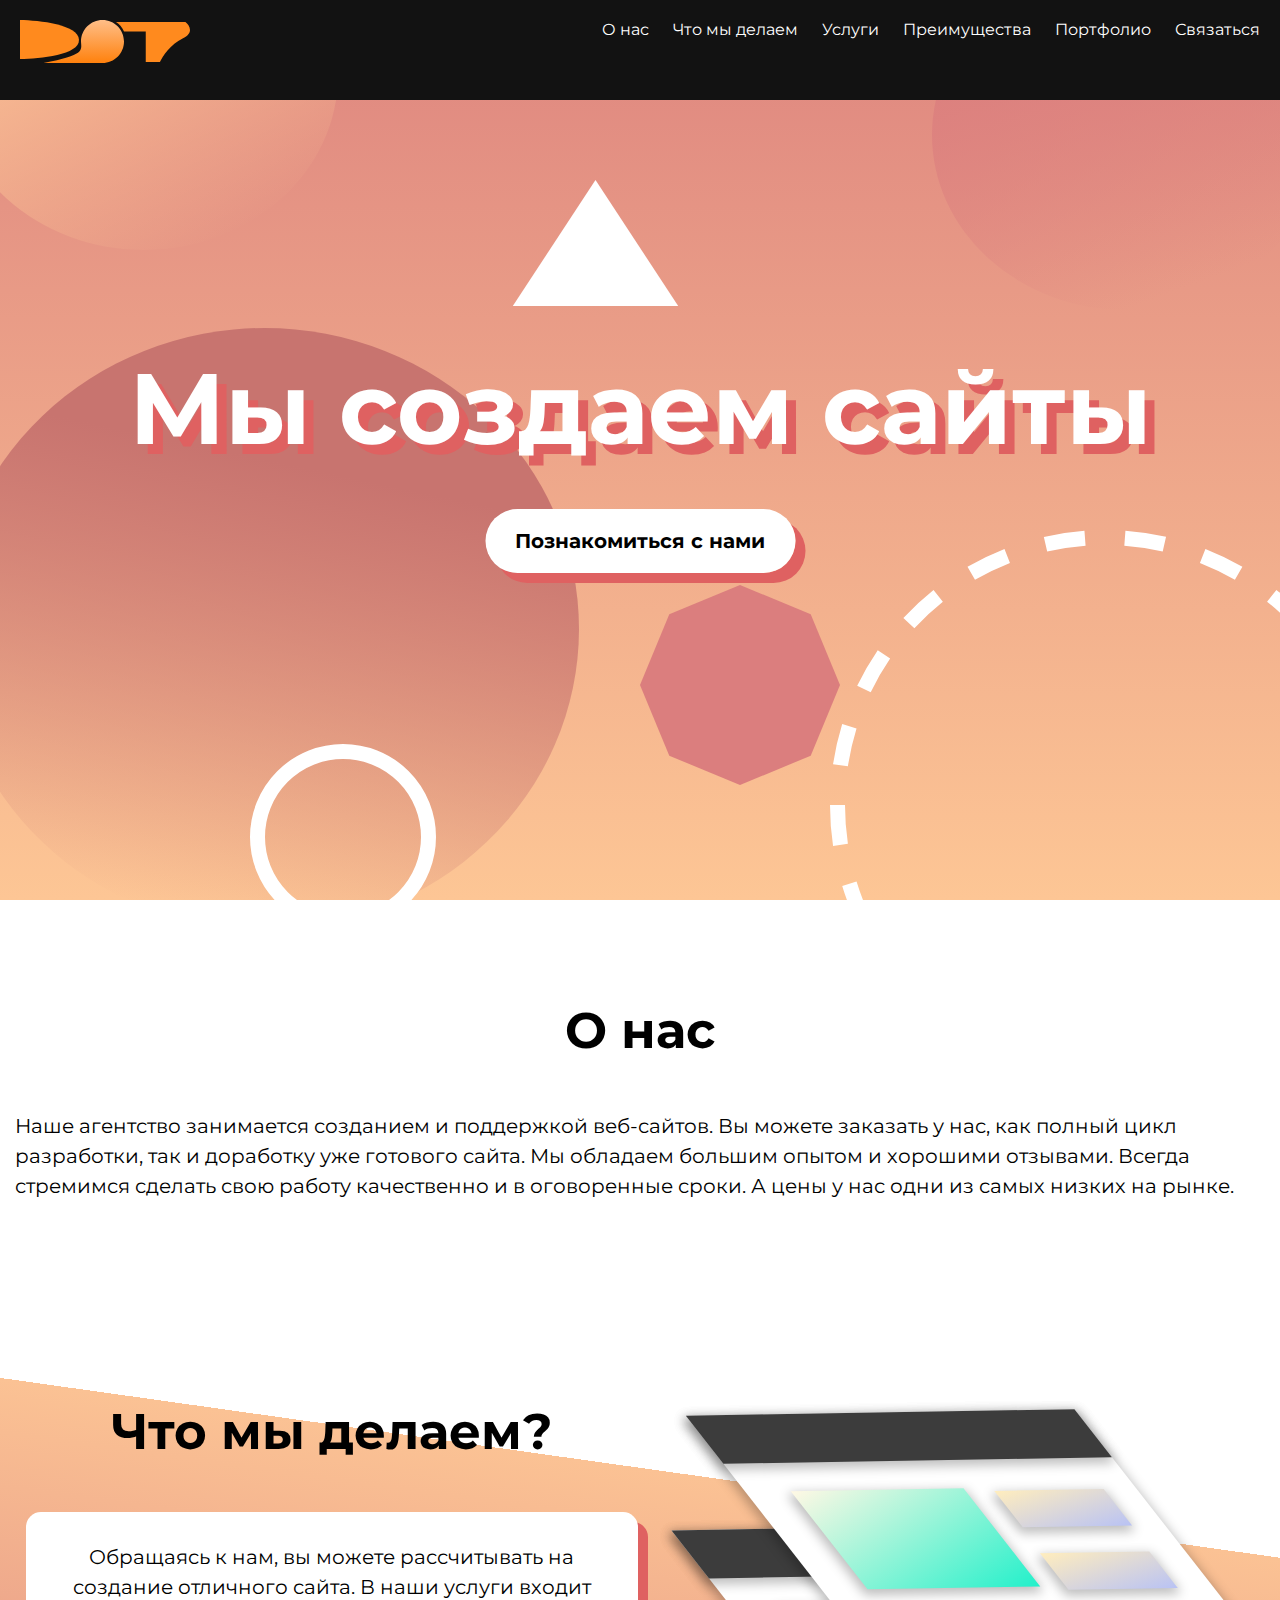
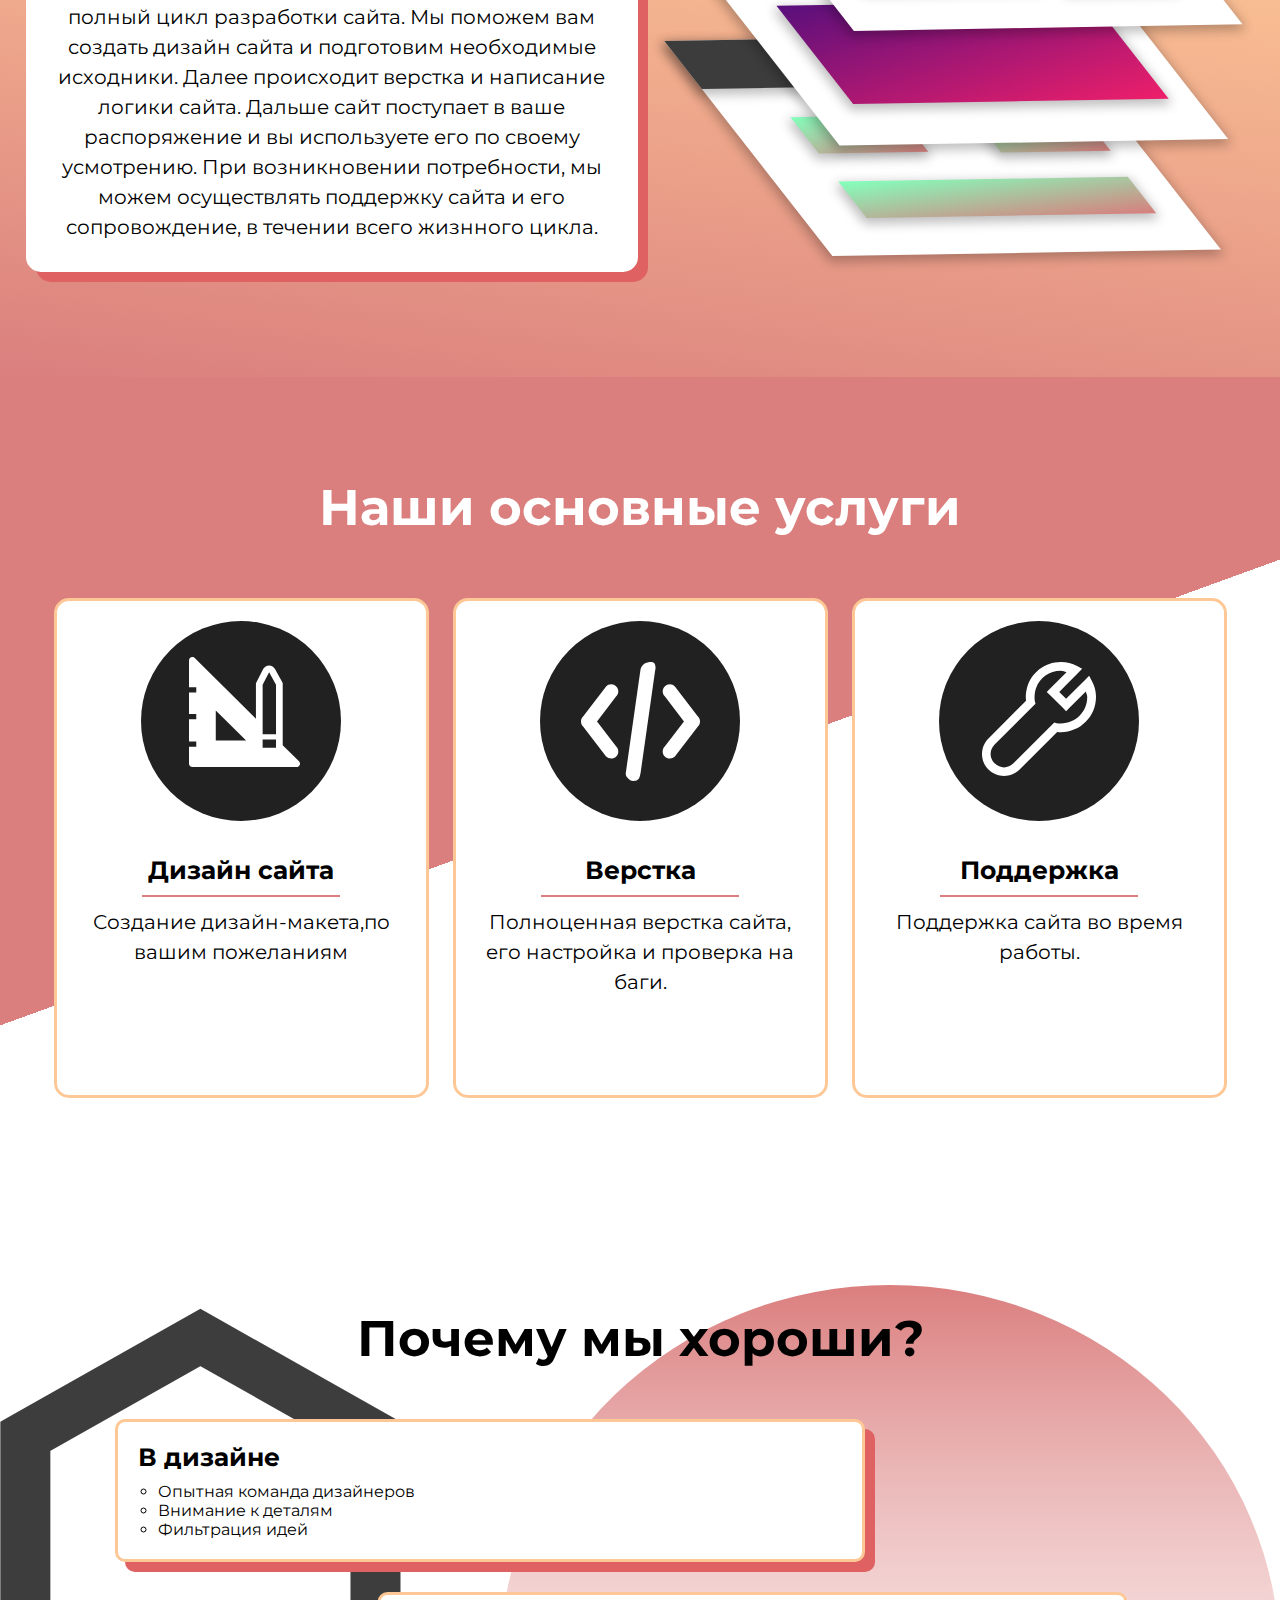
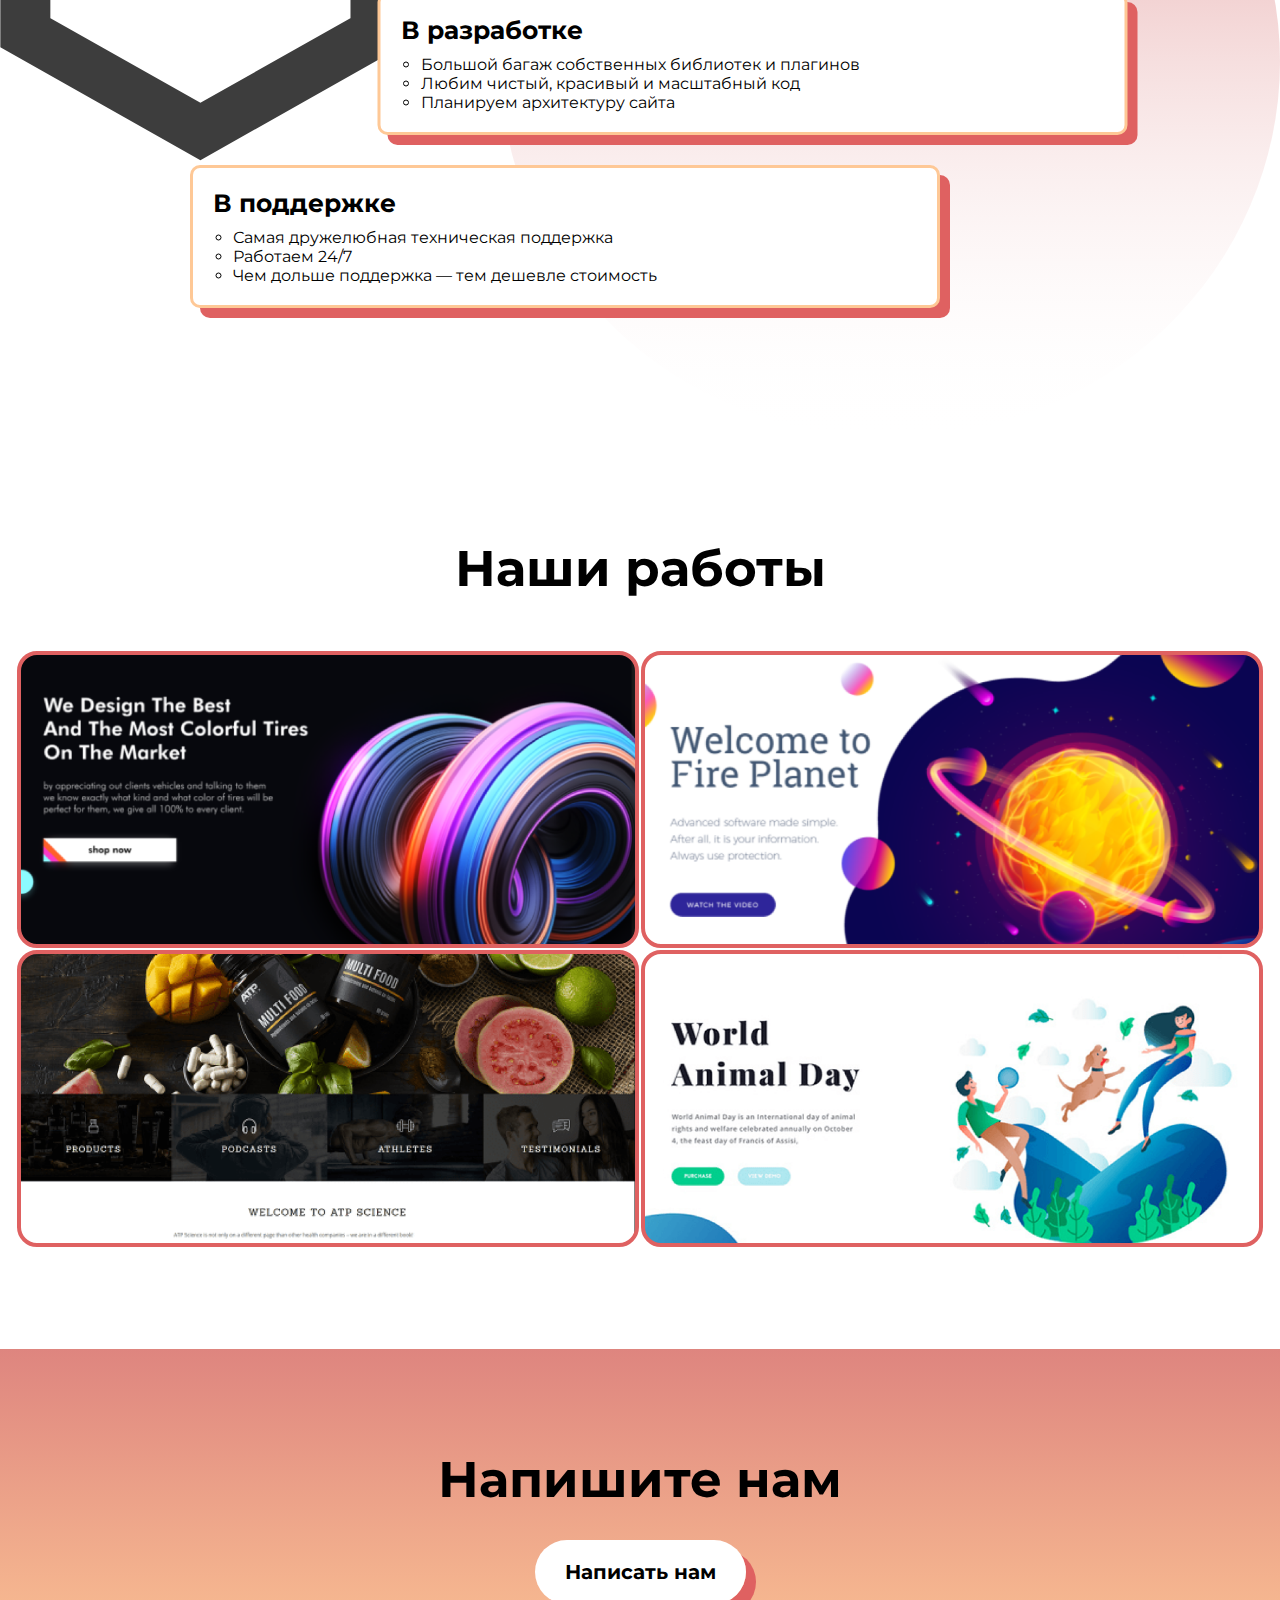
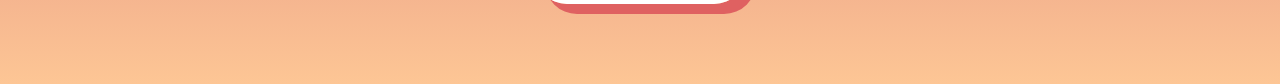
<file: index.html>
<!DOCTYPE html>
<html lang="en">

<head>
    <meta charset="UTF-8">
    <meta name="viewport" content="width=device-width, initial-scale=1.0">
    <title>Document</title>
    <link rel="stylesheet" href="style.css">
</head>

<body>

    <div class="menu">
        <img src="img/logo.svg" alt="">
        <div class="menu-elements">
            <a href="#about" class="element">О нас</a>
            <a href="#doing" class="element">Что мы делаем</a>
            <a href="#services" class="element">Услуги</a>
            <a href="#advantages" class="element">Преимущества</a>
            <a href="#portfolio" class="element">Портфолио</a>
            <a href="#footer" class="element">Связаться</a>
        </div>
    </div>
    <div class="header">

        <div class="header-content">
            <h1 class="header-title">Мы создаем сайты</h1>
            <a href="" class="header-btn">Познакомиться с нами</a>

        </div>
        <div class="header-bg">
            <img src="img/background/circle1.svg" class="circle1" alt="">
            <img src="img/background/circle2.svg" class="circle2" alt="">
            <img src="img/background/circle3.svg" class="circle3" alt="">
            <img src="img/background/circle-bordered.svg" class="circle-bordered" alt="">
            <img src="img/background/circle-dashed-border.svg" class="circle-dashed-border" alt="">
            <img src="img/background/octagon.svg" class="octagon" alt="">
            <img src="img/background/triangle.svg" class="triangle" alt="">
        </div>
    </div>
    <div class="about" id="about">
        <div class="container">
            <h2 class="section-title">О нас</h2>
            <p class="section-text">
                Наше агентство занимается созданием и поддержкой веб-сайтов. Вы можете заказать у нас, как полный цикл
                разработки, так и доработку уже готового сайта.
                Мы обладаем большим опытом и хорошими отзывами. Всегда стремимся сделать свою работу качественно и в
                оговоренные сроки. А цены у нас одни из самых низких на рынке.

            </p>
        </div>
    </div>
    <div id="doing" class="doing">
        <div class="container">
            <div class="doing-left">
                <h2 class="section-title">Что мы делаем?</h2>
                <p class="section-text doing-text">Обращаясь к нам, вы можете рассчитывать на создание отличного сайта.
                    В наши услуги входит полный цикл разработки сайта. Мы поможем вам создать дизайн сайта и подготовим
                    необходимые исходники. Далее происходит верстка и написание логики сайта. Дальше сайт поступает в
                    ваше распоряжение и вы используете его по своему усмотрению. При возникновении потребности, мы можем
                    осуществлять поддержку сайта и его сопровождение, в течении всего жизнного цикла.</p>
            </div>
            <div class="doing-right">
                <img src="img/background/pic.svg" class="doing-img" alt="">
            </div>
        </div>
    </div>
    <!-- dz -->
    <div id="services" class="services">
        <div class="container">
            <h2 class="section-title services-section-title">Наши основные услуги</h2>
            <div class="services-cards">
                <img src="img/icons/design.svg" alt="">
                <h3 class="services-title">Дизайн сайта</h3>
                <hr>
                <p class="section-text ">Создание дизайн-макета,по вашим пожеланиям</p>
            </div>
            <div class="services-cards">
                <img src="img/icons/development.svg" alt="">
                <h3 class="services-title">Верстка</h3>
                <hr>
                <p class="section-text">Полноценная верстка сайта,
                    его настройка и проверка на
                    баги.</p>
            </div>
            <div class="services-cards">
                <img src="img/icons/support.svg" alt="">
                <h3 class="services-title">Поддержка</h3>
                <hr>
                <p class="section-text">Поддержка сайта во время работы.</p>
            </div>
        </div>
    </div>

    <div id="advantages" class="advantages">
        <div class="advantages-bg"> 
            <img src="img/background/advantages_bg_1.svg" class="advantages-bg1" alt="">
            <img src="img/background/advantages_bg_2.svg" class="advantages-bg2" alt="">
        </div>

        <div class="container">
            <h2 class="section-title">Почему мы хороши?</h2>
            <div class="advantages-card adv-1">
                <h3 class="advantages-card-title">В дизайне</h3>
                <ul class="advantages-list">
                    <li class="advantages-list-item">Опытная команда дизайнеров</li>
                    <li class="advantages-list-item">Внимание к деталям</li>
                    <li class="advantages-list-item">Фильтрация идей </li>
                </ul>

            </div>
            <div class="advantages-card adv-2">
                <h3 class="advantages-card-title">В разработке</h3>
                <ul class="advantages-list">
                    <li class="advantages-list-item">Большой багаж собственных библиотек и плагинов</li>
                    <li class="advantages-list-item">Любим чистый, красивый и масштабный код</li>
                    <li class="advantages-list-item">Планируем архитектуру сайта </li>
                </ul>

            </div>
            <div class="advantages-card adv-3">
                <h3 class="advantages-card-title">В поддержке</h3>
                <ul class="advantages-list">
                    <li class="advantages-list-item">Самая дружелюбная техническая поддержка</li>
                    <li class="advantages-list-item">Работаем 24/7</li>
                    <li class="advantages-list-item">Чем дольше поддержка — тем дешевле стоимость </li>
                </ul>

            </div>
        </div>
    </div>
    <div  id="portfolio" class="portfolio">
        <div class="container">
            <h2 class="section-title">Наши работы
            </h2>
            <table class="portfolio-content">
                <tr>
                    <td class="portfolio-1"></td>
                    <td class="portfolio-2"></td>
                </tr>
                <tr>
                    <td class="portfolio-3"></td>
                    <td class="portfolio-4"></td>
                </tr>
            </table>
            <div class="portfolio-mobile">
                <div class="portfolio-mobile-card portfolio-1">
                    
                </div>
                <div class="portfolio-mobile-card portfolio-2">

                </div>
                <div class="portfolio-mobile-card portfolio-3">

                </div>
                <div class="portfolio-mobile-card portfolio-4">

                </div>
            </div>
        </div>
    </div>
    <div  id="footer" class="footer">
        <h2 class="section-title">Напишите нам</h2>
        <a href="" class="footer-btn">Написать нам</a>
    </div>
</body>

</html>
</file>
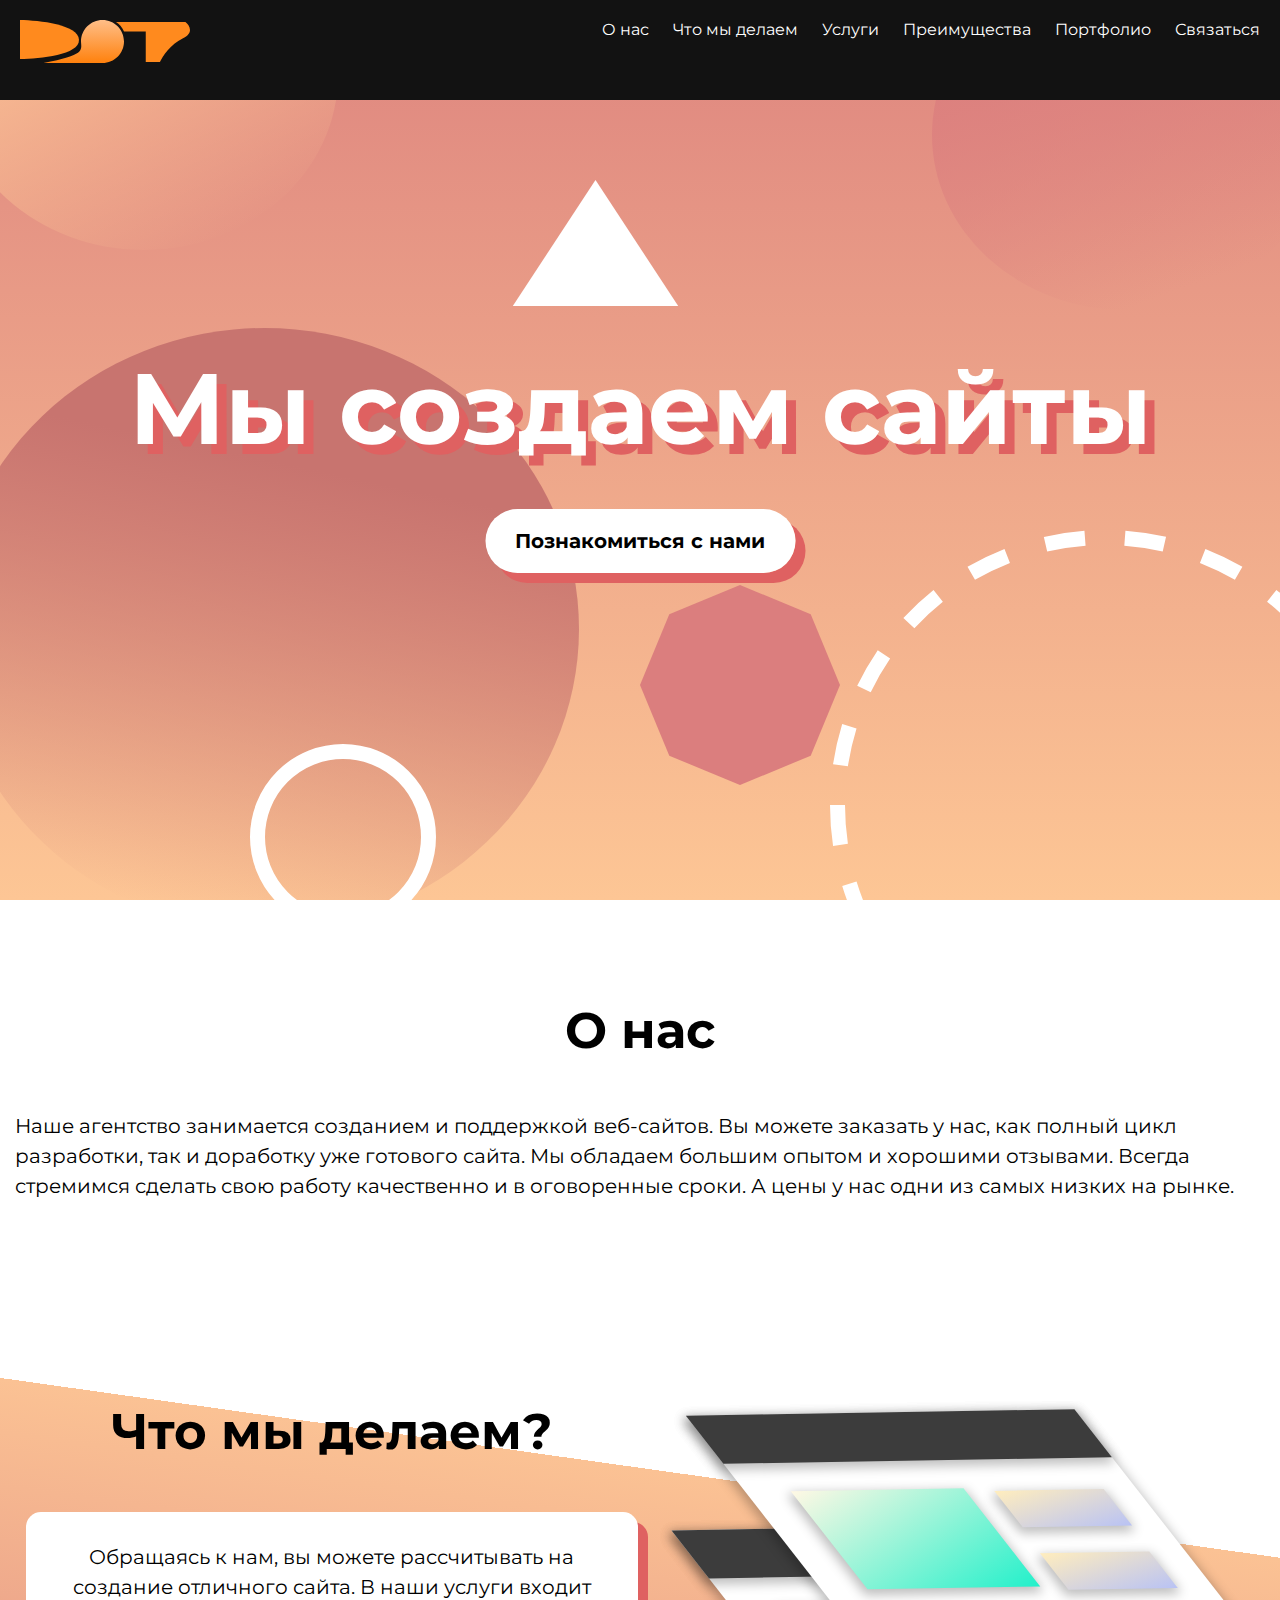
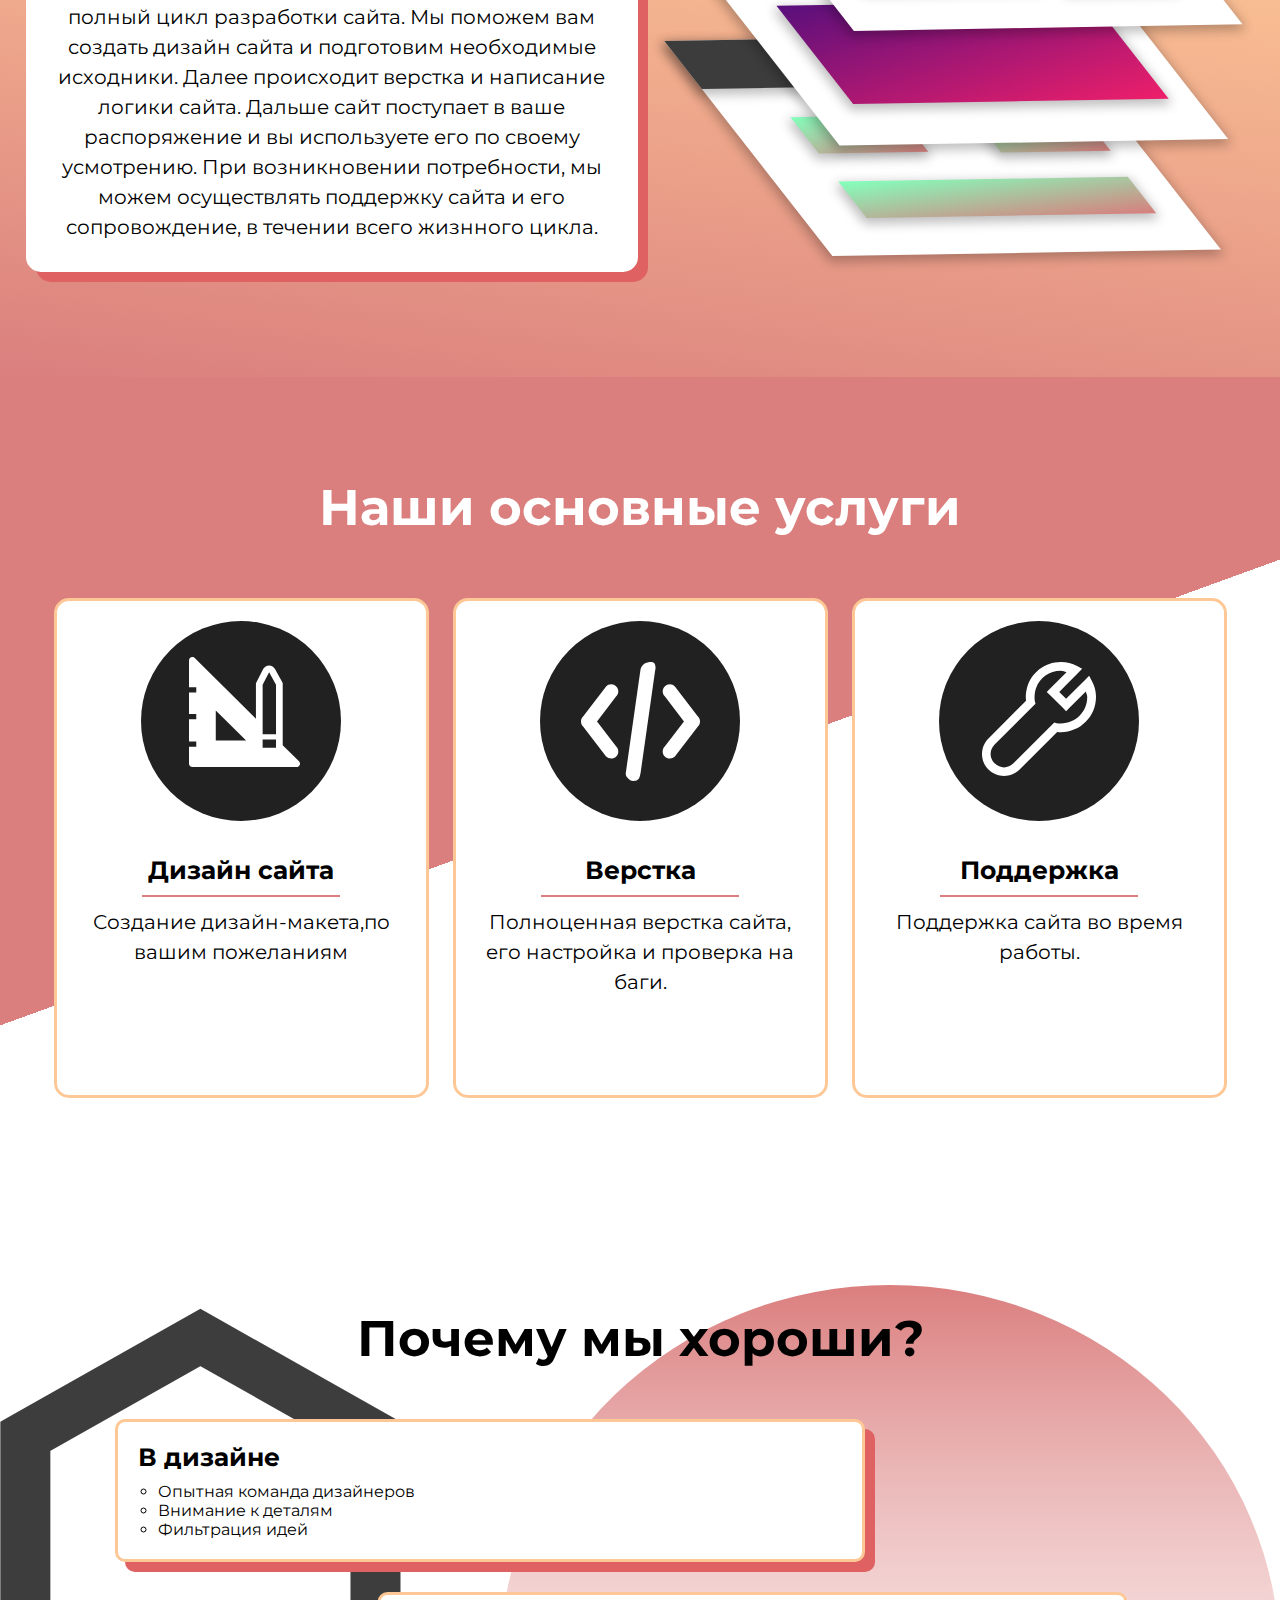
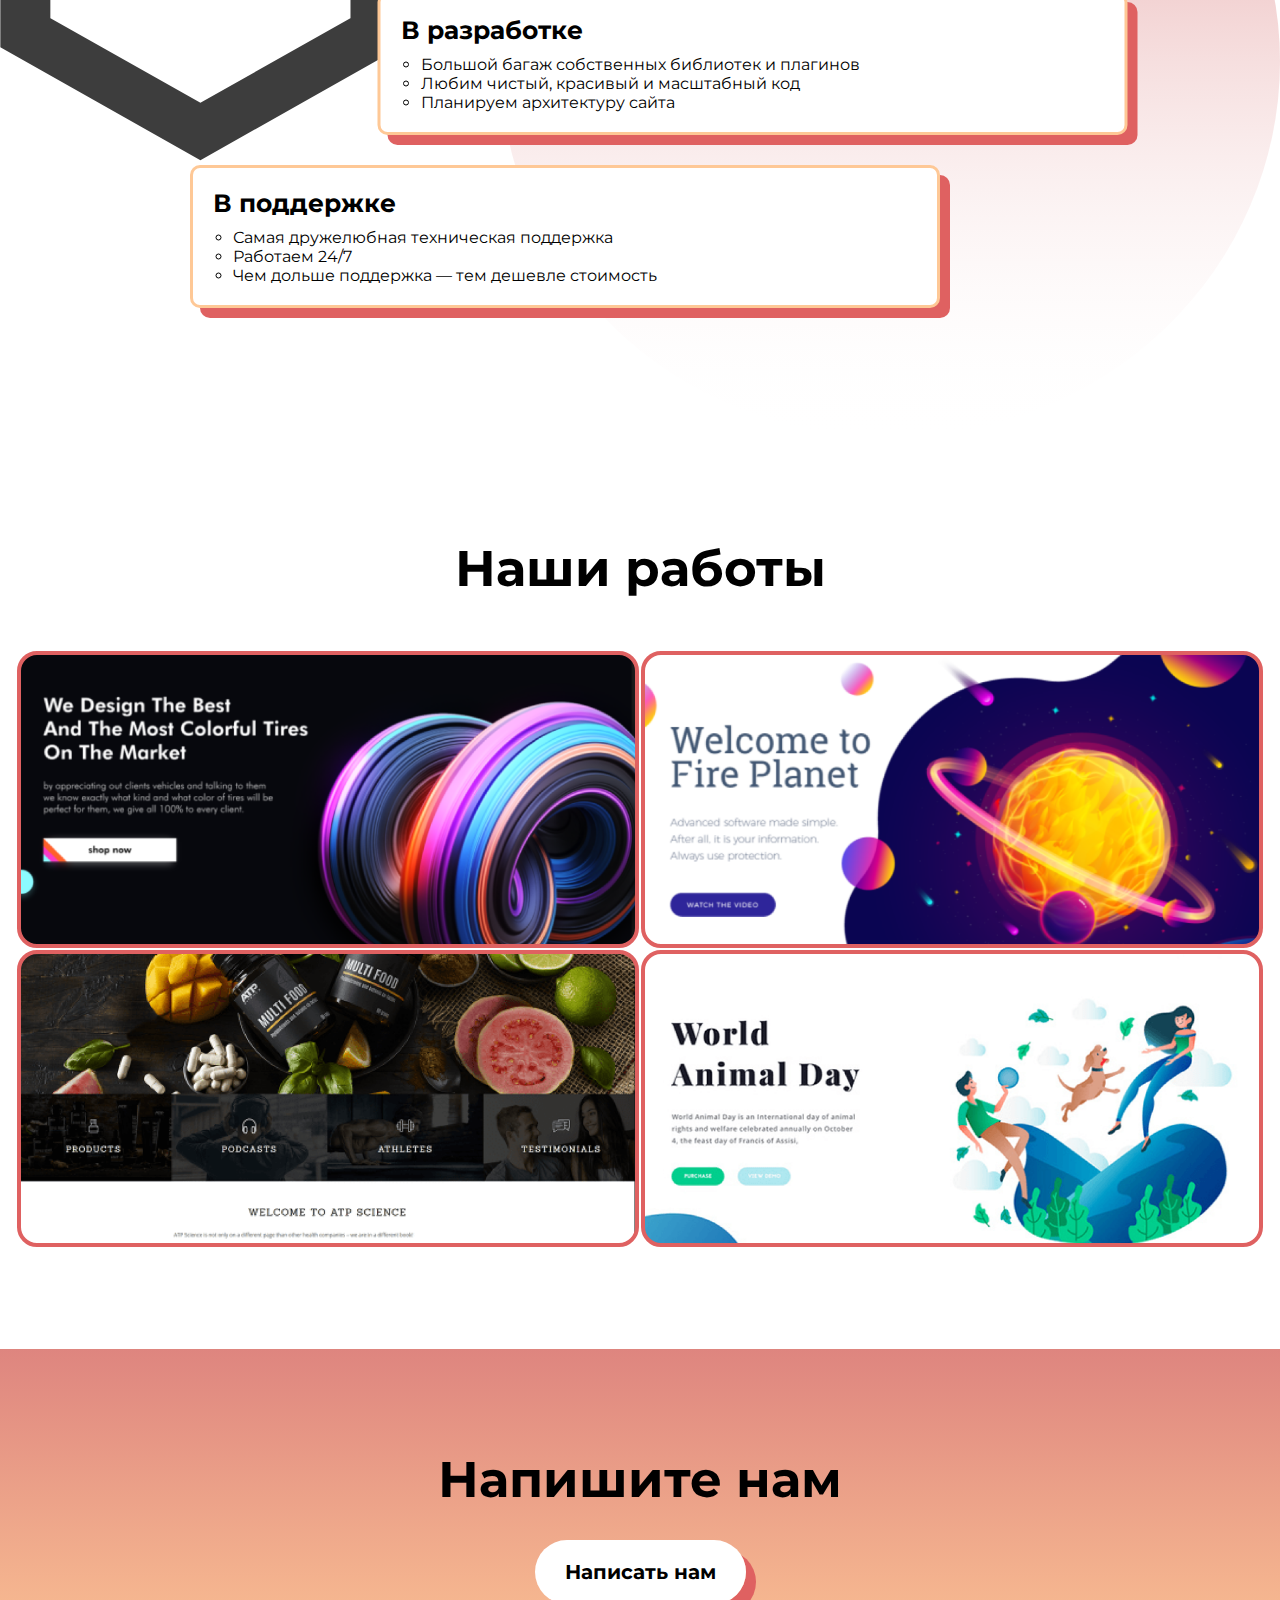
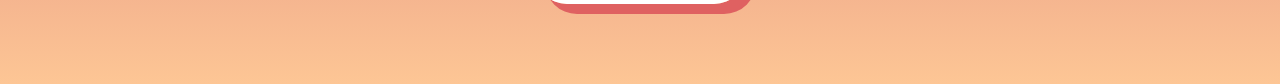
<file: indeх.html>
<!DOCTYPE html>
<html lang="en">

<head>
    <meta charset="UTF-8">
    <meta name="viewport" content="width=device-width, initial-scale=1.0">
    <title>Document</title>
    <link rel="stylesheet" href="style.css">
</head>

<body>

    <div class="menu">
        <img src="img/logo.svg" alt="">
        <div class="menu-elements">
            <a href="" class="element">О нас</a>
            <a href="" class="element">Что мы делаем</a>
            <a href="" class="element">Услуги</a>
            <a href="" class="element">Преимущества</a>
            <a href="" class="element">Портфолио</a>
            <a href="" class="element">Связаться</a>
        </div>
    </div>
    <div class="header">

        <div class="header-content">
            <h1 class="header-title">Мы создаем сайты</h1>
            <a href="" class="header-btn">Познакомиться с нами</a>

        </div>
        <div class="header-bg">
            <img src="img/background/circle1.svg" class="circle1" alt="">
            <img src="img/background/circle2.svg" class="circle2" alt="">
            <img src="img/background/circle3.svg" class="circle3" alt="">
            <img src="img/background/circle-bordered.svg" class="circle-bordered" alt="">
            <img src="img/background/circle-dashed-border.svg" class="circle-dashed-border" alt="">
            <img src="img/background/octagon.svg" class="octagon" alt="">
            <img src="img/background/triangle.svg" class="triangle" alt="">
        </div>
    </div>
    <div class="about">
        <div class="container">
            <h2 class="section-title">О нас</h2>
            <p class="section-text">
                Наше агентство занимается созданием и поддержкой веб-сайтов. Вы можете заказать у нас, как полный цикл
                разработки, так и доработку уже готового сайта.
                Мы обладаем большим опытом и хорошими отзывами. Всегда стремимся сделать свою работу качественно и в
                оговоренные сроки. А цены у нас одни из самых низких на рынке.

            </p>
        </div>
    </div>
    <div class="doing">
        <div class="container">
            <div class="doing-left">
                <h2 class="section-title">Что мы делаем?</h2>
                <p class="section-text doing-text">Обращаясь к нам, вы можете рассчитывать на создание отличного сайта.
                    В наши услуги входит полный цикл разработки сайта. Мы поможем вам создать дизайн сайта и подготовим
                    необходимые исходники. Далее происходит верстка и написание логики сайта. Дальше сайт поступает в
                    ваше распоряжение и вы используете его по своему усмотрению. При возникновении потребности, мы можем
                    осуществлять поддержку сайта и его сопровождение, в течении всего жизнного цикла.</p>
            </div>
            <div class="doing-right">
                <img src="img/background/pic.svg" class="doing-img" alt="">
            </div>
        </div>
    </div>
    <!-- dz -->
    <div class="services">
        <div class="container">
            <h2 class="section-title services-section-title">Наши основные услуги</h2>
            <div class="services-cards">
                <img src="img/icons/design.svg" alt="">
                <h3 class="services-title">Дизайн сайта</h3>
                <hr>
                <p class="section-text ">Создание дизайн-макета,по вашим пожеланиям</p>
            </div>
            <div class="services-cards">
                <img src="img/icons/development.svg" alt="">
                <h3 class="services-title">Верстка</h3>
                <hr>
                <p class="section-text">Полноценная верстка сайта,
                    его настройка и проверка на
                    баги.</p>
            </div>
            <div class="services-cards">
                <img src="img/icons/support.svg" alt="">
                <h3 class="services-title">Поддержка</h3>
                <hr>
                <p class="section-text">Поддержка сайта во время работы.</p>
            </div>
        </div>
    </div>

    <div class="advantages">
        <div class="advantages-bg"> 
            <img src="img/background/advantages_bg_1.svg" class="advantages-bg1" alt="">
            <img src="img/background/advantages_bg_2.svg" class="advantages-bg2" alt="">
        </div>

        <div class="container">
            <h2 class="section-title">Почему мы хороши?</h2>
            <div class="advantages-card adv-1">
                <h3 class="advantages-card-title">В дизайне</h3>
                <ul class="advantages-list">
                    <li class="advantages-list-item">Опытная команда дизайнеров</li>
                    <li class="advantages-list-item">Внимание к деталям</li>
                    <li class="advantages-list-item">Фильтрация идей </li>
                </ul>

            </div>
            <div class="advantages-card adv-2">
                <h3 class="advantages-card-title">В разработке</h3>
                <ul class="advantages-list">
                    <li class="advantages-list-item">Большой багаж собственных библиотек и плагинов</li>
                    <li class="advantages-list-item">Любим чистый, красивый и масштабный код</li>
                    <li class="advantages-list-item">Планируем архитектуру сайта </li>
                </ul>

            </div>
            <div class="advantages-card adv-3">
                <h3 class="advantages-card-title">В поддержке</h3>
                <ul class="advantages-list">
                    <li class="advantages-list-item">Самая дружелюбная техническая поддержка</li>
                    <li class="advantages-list-item">Работаем 24/7</li>
                    <li class="advantages-list-item">Чем дольше поддержка — тем дешевле стоимость </li>
                </ul>

            </div>
        </div>
    </div>
    <div class="portfolio">
        <div class="container">
            <h2 class="section-title">Наши работы
            </h2>
            <table class="portfolio-content">
                <tr>
                    <td class="portfolio-1"></td>
                    <td class="portfolio-2"></td>
                </tr>
                <tr>
                    <td class="portfolio-3"></td>
                    <td class="portfolio-4"></td>
                </tr>
            </table>
            <div class="portfolio-mobile">
                <div class="portfolio-mobile-card portfolio-1">
                    
                </div>
                <div class="portfolio-mobile-card portfolio-2">

                </div>
                <div class="portfolio-mobile-card portfolio-3">

                </div>
                <div class="portfolio-mobile-card portfolio-4">

                </div>
            </div>
        </div>
    </div>
    <div class="footer">
        <h2 class="section-title">Напишите нам</h2>
        <a href="" class="footer-btn">Написать нам</a>
    </div>
</body>

</html>
</file>
<file: style.css>
@import url('https://fonts.googleapis.com/css2?family=Montserrat:ital,wght@0,100..900;1,100..900&display=swap');


* {
    margin: 0;
    padding: 0;
    box-sizing: border-box;
    font-family: "Montserrat", sans-serif;
}

.section-title {
    font-size: 50px;
    margin-bottom: 50px;
    text-align: center;

}

.section-text {
    font-size: 20px;
    line-height: 30px;
}

.container {
    max-width: 1300px;
    padding: 100px 15px;
    margin: 0 auto;
}

.menu {
    background-color: rgb(18, 18, 18);
    height: 100px;
    padding: 20px;
    width: 100%;
    position: fixed;
    top: 0;
    left: 0;
    z-index: 10;
}

.menu-elements {
    float: right;

}

.element {
    text-decoration: none;
    color: white;
    margin-left: 20px;
    display: inline-block;
}

.element:hover {
    transform: scale(1.02);
    color: #fe891e;
}

.header {
    height: 100vh;
    width: 100%;
    position: relative;
    overflow: hidden;
}

.header-content {
    position: absolute;
    top: 50%;
    left: 50%;
    text-align: center;
    transform: translate(-50%, -50%);
    width: max-content;
}

.header-title {
    color: white;
    text-shadow: 10px 10px 0 rgb(223, 97, 97);
    font-size: 100px;
    font-weight: 700;
    margin-bottom: 60px;
}

.header-btn,
.footer-btn {
    text-decoration: none;
    background: white;
    color: black;
    font-size: 20px;
    font-weight: bold;
    padding: 20px 30px;
    border-radius: 40px;
    box-shadow: 10px 10px 0 rgb(223, 97, 97);

}

.header-bg {
    height: 100%;
    width: 100%;
    position: absolute;
    top: 0;
    left: 0;
    z-index: -1;
    background: linear-gradient(rgb(222, 133, 127), rgb(253, 198, 149));
}

.circle1 {
    position: absolute;
    top: -100px;
    left: -50px;
    animation: rotate-move 10s linear 0s infinite;
}

.circle2 {
    position: absolute;
    top: -40px;
    right: -40px;
    animation: move-left-down 10s linear 0s infinite;
}

.circle3 {
    position: absolute;
    bottom: -30px;
    left: -50px;
    animation: move-up-left 8s linear 0s infinite;
}

.circle-bordered {
    position: absolute;
    bottom: -30px;
    left: 250px;
    animation: move-right 15s linear 0s infinite;
}

.circle-dashed-border {
    position: absolute;
    bottom: -180px;
    right: -100px;
    animation: rotation 10s linear 0s infinite;
}

.octagon {
    position: absolute;
    top: 65%;
    left: 50%;
    animation: rotate-move 10s linear 0s infinite alternate-reverse;
}

.triangle {
    position: absolute;
    top: 20%;
    left: 40%;
    animation: move-right 25s linear 0s infinite;
}


@keyframes move-up-left {
    0% {
        transform: translate(0, 0);
    }

    50% {
        transform: translate(40px, 80px);
    }

    100% {
        transform: translate(0, 0);
    }

}

@keyframes rotation {
    0% {
        transform: rotate(0deg);
    }

    100% {
        transform: rotate(359deg);
    }
}

@keyframes move-right {
    0% {
        transform: translateX(0);
    }

    50% {
        transform: translateX(230%);
    }

    100% {
        transform: translateX(0);
    }
}

@keyframes rotate-move {
    0% {
        transform: translate(0, 0) rotate(0deg);
    }

    50% {
        transform: translate(80px, 200px) rotate(180deg);
    }

    100% {
        transform: translate(0, 0) rotate(359deg);
    }
}

@keyframes move-left-down {
    0% {
        transform: translate(0, 0) rotate(0deg);
    }

    50% {
        transform: translate(-180px, 200px) rotate(180deg);
    }

    100% {
        transform: translate(0, 0) rotate(359deg);
    }
}

.doing {
    background: linear-gradient(8deg, rgb(218, 127, 126), rgb(251, 194, 148) 70%, rgb(255, 255, 255) 70%);
    text-align: center;
}

.doing-left {
    width: 49%;
    display: inline-block;
    vertical-align: top;
}

.doing-text {
    background: white;
    padding: 30px;
    border-radius: 15px;
    box-shadow: 10px 10px 0 rgb(223, 97, 97);
}

.doing-right {
    width: 49%;
    display: inline-block;
    padding-left: 10px;
}

.doing-img {
    width: 100%;
}

.services {
    background: linear-gradient(160deg, rgb(218, 127, 126) 50%, rgb(255, 255, 255) 50%);
    text-align: center;
}

.services-section-title {

    color: rgb(255, 255, 255);
}

.services-cards {
    background: white;
    border-radius: 15px;
    margin: 10px;
    border: 3px solid rgb(254, 200, 150);
    padding: 20px;
    width: 30%;
    display: inline-block;
    height: 500px;
    vertical-align: top;
}

.services-cards hr {
    border: 1px solid rgb(218, 127, 126);
    width: 60%;
    margin: 10px auto;

}


.services-title {
    font-size: 25px;
    margin-top: 30px;
}



.advantages {
    position: relative;
    overflow: hidden;
}

.advantages-card {
    border: 3px solid rgb(254, 200, 150);
    border-radius: 10px;
    box-shadow: 10px 10px 0 rgb(223, 97, 97);
    margin: 30px auto;
    background: white;
    width: 60%;
    padding: 20px;
    position: relative;
}

.adv-1 {
    transform: translateX(-20%);
}

.adv-2 {
    transform: translateX(15%);
}

.adv-3 {
    transform: translateX(-10%);
}

.advantages-card-title {
    font-size: 25px;
    margin-bottom: 10px;
}

.advantages-list {
    margin-left: 20px;
    list-style: circle;
}

.advantages-list-item {}

.advantages-bg {
    height: 100%;
    width: 100%;
    position: absolute;
    left: 0;
    top: 0;
    z-index: -1;
}

.advantages-bg1 {
    position: absolute;
    right: 0;
    bottom: 0;
}

.advantages-bg2 {
    position: sticky;
    left: 0;
    top: 100px;
}

.portfolio {}

.portfolio-content {
    height: 600px;
    width: 100%;
}

.portfolio-mobile {
    display: none;
}

.portfolio-content td {
    border: 4px solid rgb(223, 97, 97);
    border-radius: 20px;
    transition: 1s;
}

.portfolio-content td:hover {
    transform: scale(.9);

}

.portfolio-1 {
    background: url("img/portfolio/site1.png") center/cover no-repeat;
}

.portfolio-2 {
    background: url("img/portfolio/site2.png") center/cover no-repeat;
}

.portfolio-3 {
    background: url("img/portfolio/site3.png") center/cover no-repeat;
}

.portfolio-4 {
    background: url("img/portfolio/site4.png") center/cover no-repeat;
}

.footer {
    background: linear-gradient(rgb(222, 133, 127), rgb(253, 198, 149));
    text-align: center;
    padding: 100px 0;
}

@media (max-width:768px) {
    .menu {
        height: auto;

    }

    .element {
        display: block;
        margin-bottom: 10px;
    }

    .header-content{
        top: 60%;
    }
     .header-title {
        font-size: 50px;
    }

    .section-title {
        font-size: 30px;
    }

    .section-text {
        font-size: 16px;
    }

    .services-title {
        font-size: 21px;

    }

    .services-cards {
        width: 100%;
        margin: 10px auto;
    }

    .advantages-card-title {
        font-size: 21px;
    }

    .advantages-card {
        transform: translateX(0);
        width: 80%;
    }

    .portfolio-content {
        display: none;
    }

    .portfolio-mobile {
        display: block;
    }

    .portfolio-mobile-card {
        height: 300px;
        border: 4px solid rgb(223, 97, 97);
        border-radius: 20px;
        margin-bottom: 20px;
    }

    .doing-left,
    .doing-right {
        width: 100%;
    }

    .doing-right {
        padding-top: 50px;
    }
}

@media (max-width:426px) {
    .header-content {
        width: auto;
    }

    .header-btn,
    .footer-btn {
        font-size: 12px;
    }
}
</file>
